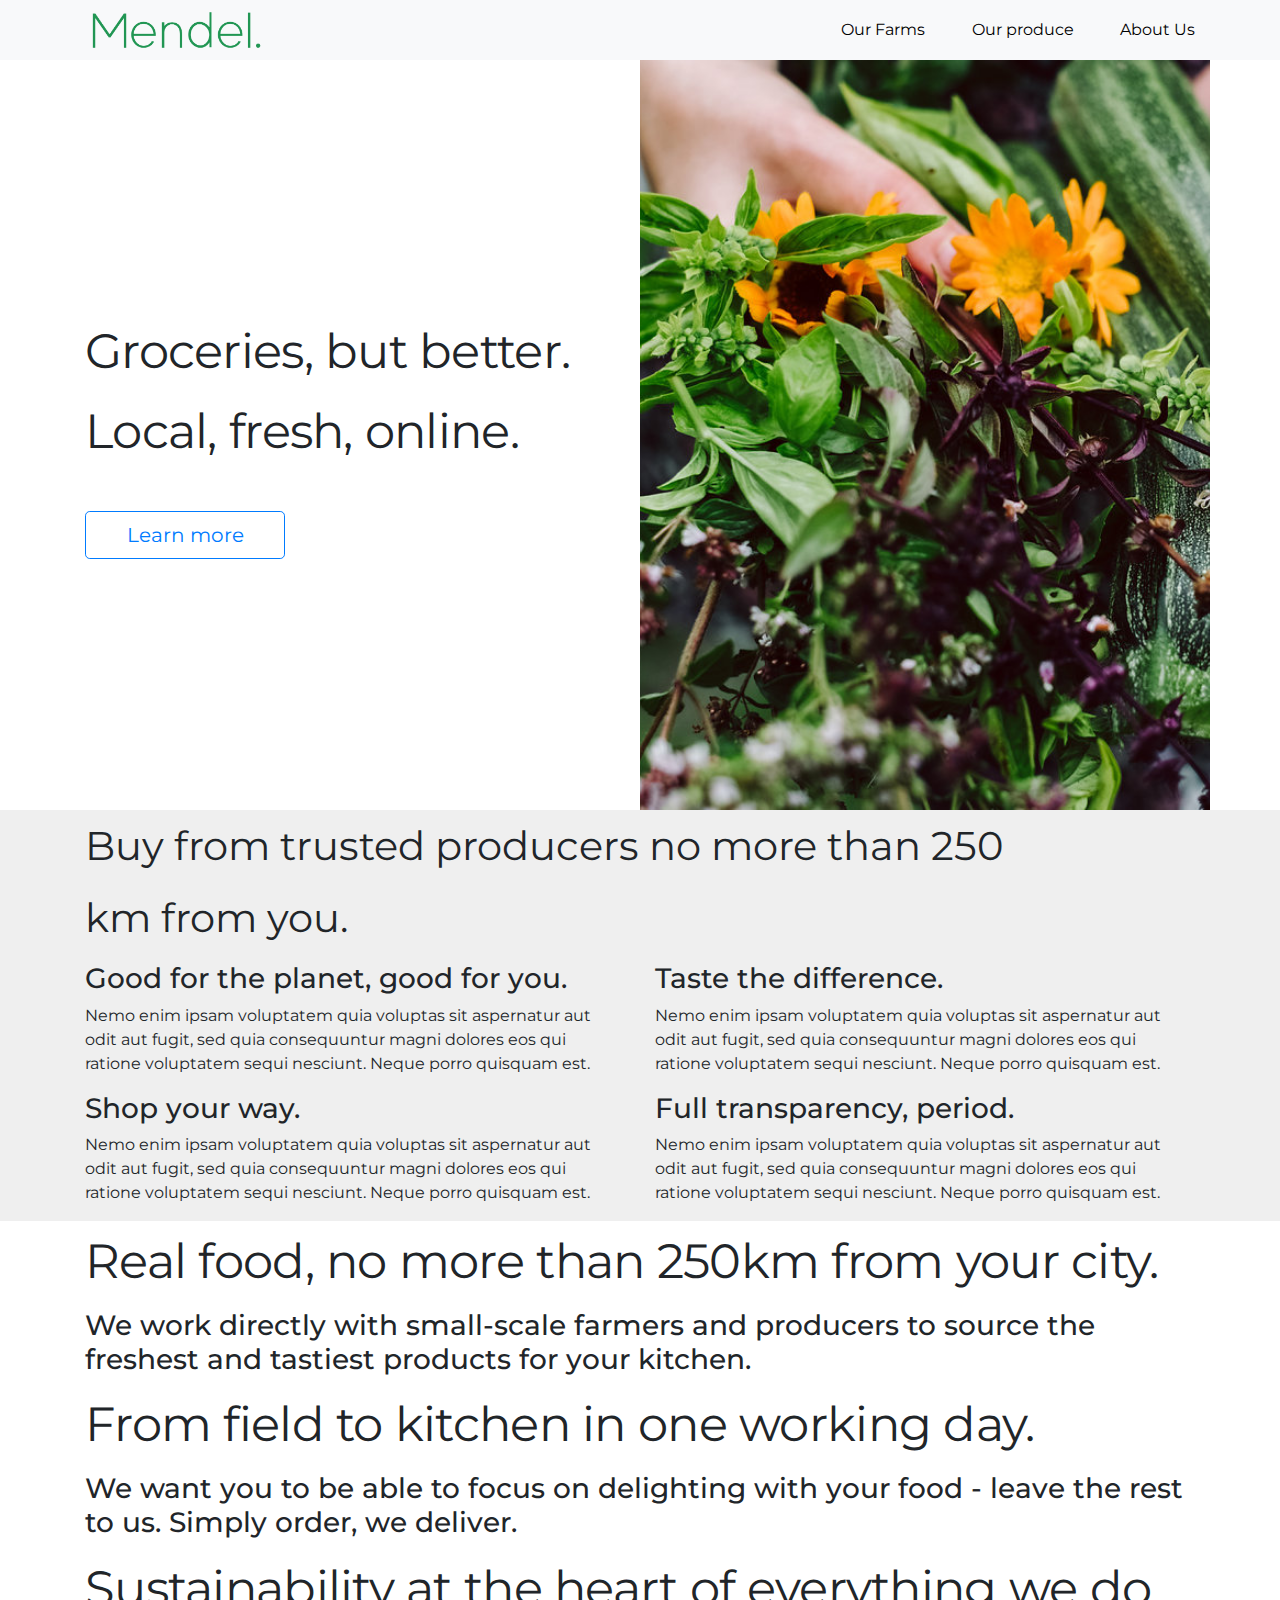
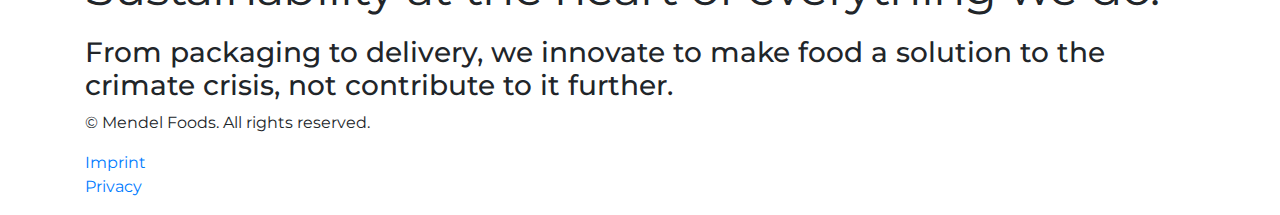
<file: index.html>
<!DOCTYPE html>
<html lang="en" dir="ltr">
  <head>
    <meta charset="utf-8">
    <meta name="viewport" content="width=device-width, initial-scale=1, shrink-to-fit=no">
    <link rel="stylesheet" href="./css/reset.css" type="text/css">
    <link rel="stylesheet" href="https://stackpath.bootstrapcdn.com/bootstrap/4.3.1/css/bootstrap.min.css" integrity="sha384-ggOyR0iXCbMQv3Xipma34MD+dH/1fQ784/j6cY/iJTQUOhcWr7x9JvoRxT2MZw1T" crossorigin="anonymous">
    <link rel="stylesheet" href="./css/style.css" type="text/css">
    <title>Mendel</title>
  </head>
  <body>

<!-- Header -->

    <nav class="navbar navbar-expand-lg bg-light sticky-top d-flex justify-content-between">
      <div class="container">

        <div class="navbar-brand">
          <a class="navbar-logo" href="./index.html"><img id="logo" src="./assets/Mendel_logo.png" alt="Mendel Foods logo"></a>
        </div>

        <button type="button" class="navbar-toggler" data-toggle="collapse" data-target=".navbar-main-collapse" aria-label="Toggle Navigation">
          <img src="./assets/hamburger.svg">
        </button>

        <div class="collapse navbar-collapse navbar-main-collapse">
          <ul class="nav navbar-nav ml-auto justify-content-between">

            <li class="hidden nav-item">
              <a href="./index.html"></a>
            </li>
            <li class="nav-item">
              <a href="./index.html">Our Farms</a></li>
            <li class="nav-item">
              <a href="./index.html">Our produce</a>
            </li>
            <li class="nav-item">
              <a href="./index.html">About Us</a>
            </li>

          </ul>
        </div>

      </div>
    </nav>

<!-- Hero -->

  <div class="container">
    <div class="row">

      <div class="col d-flex flex-column justify-content-center">
        <h1>Groceries, but better.<br>
        Local, fresh, online.</h1>
        <a href="#" class="btn btn-outline-primary btn-lg" id="button-first">
          Learn more</a>
      </div>

      <div class="col" id="hero-image">
      </div>

    </div>
  </div>

<!-- Banner 1-->

    <div class="body">
      <div class="container">

        <div class="row">
          <div class="col-lg-10">
            <h2>Buy from trusted producers no more than 250 km from you.</h2>
          </div>
        </div>

        <div class="row">
          <div class="col">
            <h3>Good for the planet, good for you.</h3>
            <p>Nemo enim ipsam voluptatem quia voluptas sit aspernatur aut odit aut fugit, sed quia consequuntur magni dolores eos qui ratione voluptatem sequi nesciunt. Neque porro quisquam est.</p>
          </div>
          <div class="col">
            <h3>Taste the difference.</h3>
            <p>Nemo enim ipsam voluptatem quia voluptas sit aspernatur aut odit aut fugit, sed quia consequuntur magni dolores eos qui ratione voluptatem sequi nesciunt. Neque porro quisquam est.</p>
          </div>
        </div>

        <div class="row">
          <div class="col">
            <h3>Shop your way.</h3>
            <p>Nemo enim ipsam voluptatem quia voluptas sit aspernatur aut odit aut fugit, sed quia consequuntur magni dolores eos qui ratione voluptatem sequi nesciunt. Neque porro quisquam est.</p>
          </div>
          <div class="col">
            <h3>Full transparency, period.</h3>
            <p>Nemo enim ipsam voluptatem quia voluptas sit aspernatur aut odit aut fugit, sed quia consequuntur magni dolores eos qui ratione voluptatem sequi nesciunt. Neque porro quisquam est.</p>
          </div>
        </div>

      </div>
    </div>


<!-- Body -->

    <div class="container">
      <div class="statement-left">
        <h1>Real food, no more than 250km from your city.</h1>
        <h3>We work directly with small-scale farmers and producers to source the freshest and tastiest products for your kitchen.
        </h3>
      </div>

      <div class="statement-right">
        <h1>From field to kitchen in one working day.</h1>
        <h3>We want you to be able to focus on delighting with your food - leave the rest to us. Simply order, we deliver.
        </h3>
      </div>

      <div class="statement-left">
        <h1>Sustainability at the heart of everything we do.</h1>
        <h3>From packaging to delivery, we innovate to make food a solution to the crimate crisis, not contribute to it further.
        </h3>
      </div>

  </div>

  <!-- Banner 2 -->

      <div class="container newsletter">
      </div>


<!-- Footer -->

    <footer class="container">
      <p>© Mendel Foods. All rights reserved.</p>
      <ul>
        <li><a href="./imprint.html">Imprint</a></li>
        <li><a href="./privacy.html">Privacy</a></li>
      </ul>
    </footer>

    <script src="https://code.jquery.com/jquery-3.3.1.slim.min.js" integrity="sha384-q8i/X+965DzO0rT7abK41JStQIAqVgRVzpbzo5smXKp4YfRvH+8abtTE1Pi6jizo" crossorigin="anonymous"></script>
    <script src="https://cdnjs.cloudflare.com/ajax/libs/popper.js/1.14.7/umd/popper.min.js" integrity="sha384-UO2eT0CpHqdSJQ6hJty5KVphtPhzWj9WO1clHTMGa3JDZwrnQq4sF86dIHNDz0W1" crossorigin="anonymous"></script>
    <script src="https://stackpath.bootstrapcdn.com/bootstrap/4.3.1/js/bootstrap.min.js" integrity="sha384-JjSmVgyd0p3pXB1rRibZUAYoIIy6OrQ6VrjIEaFf/nJGzIxFDsf4x0xIM+B07jRM" crossorigin="anonymous"></script>

  </body>
</html>
</file>
<file: css/style.css>
@import url('https://fonts.googleapis.com/css?family=Montserrat:300,400,500,600,700');
@import url('https://fonts.googleapis.com/css?family=Roboto+Mono:300&display=swap');

/* header, nav, div, ul, li, h1, h2, span {
  border: 1px solid blue;
} */

/* General */


body {
  font-family: "Montserrat";
}

h1 {
  font-style: normal;
  font-weight: normal;
  font-size: 48px;
  line-height: 80px;
  letter-spacing: -0.015em;
}

h2 {
  font-style: normal;
  font-weight: normal;
  font-size: 40px;
  line-height: 72px;
}

/* Header */

.navbar {
  height: 60px;
}

.navbar a {
  color: black;
}

#logo {
  max-height: 50px;
}

.navbar ul {
  width: 400px;
}

/* Hero */

#hero-text {
  height: 90vh;
  background-color: white;
}

#button-first{
  max-width: 200px;
  margin-top: 2rem;
}

#hero-image {
    background-image: url("../assets/images/produce.jpg");
    height: 90vh;
    max-height: 750px;
    background-repeat: no-repeat;
    background-position: 25%;
    background-size: cover;
    image-rendering: crisp-edges;
}

/* Body */

.body {
  background-color: #EFEFEF;
}


/*---Media Queries --*/
@media (max-width: 992px) {

  }
@media (max-width: 768px) {

}
@media (max-width: 576px) {

}





/*
Extra small (xs) devices (portrait phones, less than 576px)
No media query since this is the default in Bootstrap

Small (sm) devices (landscape phones, 576px and up)
@media (min-width: 576px) { ... }

Medium (md) devices (tablets, 768px and up)
@media (min-width: 768px) { ... }

Large (lg) devices (desktops, 992px and up)
@media (min-width: 992px) { ... }

Extra (xl) large devices (large desktops, 1200px and up)
@media (min-width: 1200px) { ... }
*/
</file>
